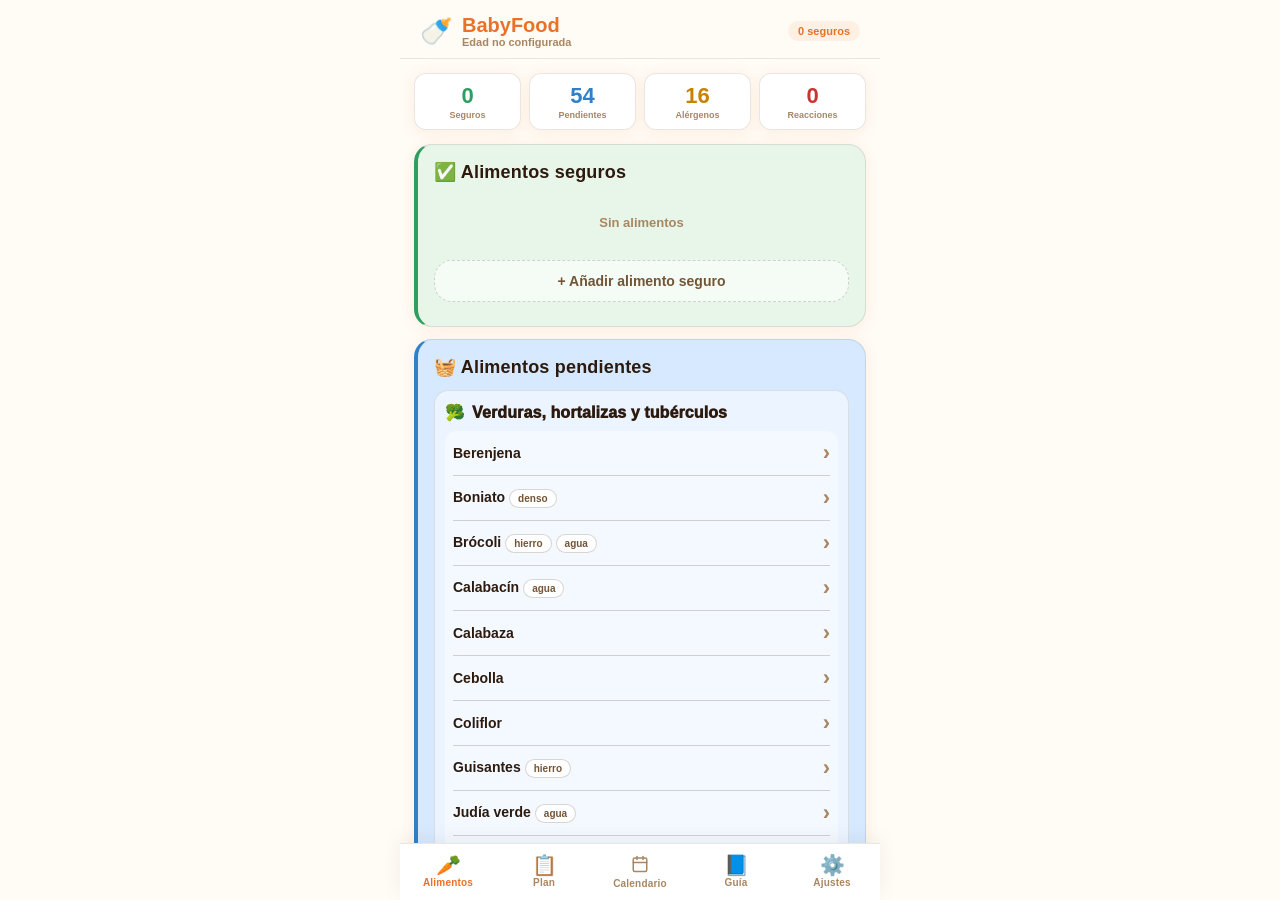
<file: index.html>
<!DOCTYPE html>
<html lang="es">
<head>
<meta charset="UTF-8"/>
<meta name="viewport" content="width=device-width, initial-scale=1.0, maximum-scale=1.0, user-scalable=no"/>
<meta name="theme-color" content="#FFFBF5"/>
<meta name="apple-mobile-web-app-capable" content="yes"/>
<meta name="apple-mobile-web-app-status-bar-style" content="default"/>
<meta name="apple-mobile-web-app-title" content="BabyFood"/>
<title>BabyFood</title>
<link rel="manifest" href="manifest.json?v=editable21"/>
<link rel="apple-touch-icon" href="icons/icon-192.png"/>
<link rel="stylesheet" href="style.css?v=editable21"/>
</head>
<body>
<div class="header"><div class="header-left"><div class="logo">🍼</div><div><div class="header-title">BabyFood</div><div class="header-sub" id="age-sub">Diario de alimentación</div></div></div><div class="header-chip" id="header-chip">Cargando...</div></div>
<div class="main" id="main-scroll">
  <div class="screen active" id="screen-alimentos">
    <div class="stats-row" id="stats-alimentos"></div>
    <div class="card safe-card"><div class="card-title">✅ Alimentos seguros</div><div id="safe-list"></div><button class="btn btn-full btn-dashed" style="margin-top:10px" onclick="openModal('modal-add-safe')">+ Añadir alimento seguro</button></div>
    <div class="card pending-card"><div class="card-title">🧺 Alimentos pendientes</div><div id="pending-list"></div><button class="btn btn-full btn-dashed" style="margin-top:10px" onclick="openModal('modal-add-pending')">+ Añadir alimento pendiente</button></div>
    <div class="card dairy-card"><div class="card-title">🧀 Lácteos bloqueados</div><div id="dairy-list"></div><button class="btn btn-full btn-dashed" style="margin-top:10px" onclick="openModal('modal-add-dairy')">+ Añadir lácteo</button></div>
    <div class="card reaction-card"><div class="card-title" style="justify-content:space-between"><span>🚫 Reacciones</span><button class="btn btn-sm" onclick="openReactionHistory()">Historial</button></div><div id="reactions-list"></div><button class="btn btn-full btn-dashed" style="margin-top:10px" onclick="openModal('modal-add-reaction')">+ Añadir reacción manualmente</button></div>
  </div>
  <div class="screen" id="screen-plan"><div id="plan-content"></div></div>
  <div class="screen" id="screen-calendario"><div class="card"><div class="cal-nav"><button class="btn btn-sm" onclick="changeMonth(-1)">← Ant</button><span class="cal-month" id="cal-month-label"></span><button class="btn btn-sm" onclick="changeMonth(1)">Sig →</button></div><div class="cal-grid" id="cal-headers"></div><div class="cal-grid" id="cal-cells" style="margin-top:4px"></div></div><div style="display:flex;gap:8px;margin-bottom:12px;flex-wrap:wrap"><span style="font-size:11px;font-weight:900;color:var(--text3)">Leyenda:</span><span class="badge b-pending">Normal</span><span class="badge b-allergen">Alérgeno</span><span class="badge b-reaction">Reacción</span></div><button class="btn btn-full btn-primary" onclick="openReportModal()">📊 Generar informe</button><button class="btn btn-full" onclick="toggleMonthNotes()">📝 Notas del mes</button><div id="day-detail"></div></div>
  <div class="screen" id="screen-guia"><div id="guia-content"></div></div>
  <div class="screen" id="screen-ajustes"><div class="card"><div class="card-title">👶 Datos del bebé</div><div class="field"><div class="field-label">Fecha de nacimiento</div><input type="date" id="settings-birthdate"></div><button class="btn btn-full btn-primary" onclick="saveBirthDateFromSettings()">Guardar fecha</button></div><div class="card"><div class="card-title">💾 Copia de seguridad</div><button class="btn btn-full btn-primary" onclick="exportData()">⬇️ Exportar datos</button></div><div class="card"><div class="card-title">📂 Restaurar datos</div><label class="btn btn-full" style="display:block;text-align:center;cursor:pointer;border-style:dashed">⬆️ Importar datos<input type="file" id="import-file" accept=".json" style="display:none" onchange="importData(this)"/></label></div><div class="card"><div class="card-title" style="color:var(--red)">⚠️ Zona peligrosa</div><button class="btn btn-full btn-danger" onclick="clearPlanCalendar()">🧹 Borrar Plan y Calendario</button><button class="btn btn-full btn-danger" onclick="resetAllData()">🗑️ Borrar todos los datos</button></div></div>
</div>
<nav class="nav"><button class="nav-btn active" id="nav-alimentos" onclick="showScreen('alimentos')"><span class="nav-icon">🥕</span><span class="nav-label">Alimentos</span></button><button class="nav-btn" id="nav-plan" onclick="showScreen('plan')"><span class="nav-icon">📋</span><span class="nav-label">Plan</span></button><button class="nav-btn" id="nav-calendario" onclick="showScreen('calendario')"><span class="nav-icon">
<svg width="18" height="18" viewBox="0 0 24 24" fill="none" stroke="currentColor" stroke-width="2" stroke-linecap="round" stroke-linejoin="round">
<rect x="3" y="4" width="18" height="18" rx="2"></rect>
<line x1="16" y1="2" x2="16" y2="6"></line>
<line x1="8" y1="2" x2="8" y2="6"></line>
<line x1="3" y1="10" x2="21" y2="10"></line>
</svg>
</span><span class="nav-label">Calendario</span></button><button class="nav-btn" id="nav-guia" onclick="showScreen('guia')"><span class="nav-icon">📘</span><span class="nav-label">Guía</span></button><button class="nav-btn" id="nav-ajustes" onclick="showScreen('ajustes')"><span class="nav-icon">⚙️</span><span class="nav-label">Ajustes</span></button></nav>

<!-- Modales -->
<div class="modal-overlay" id="modal-add-safe"><div class="modal-sheet"><div class="modal-handle"></div><div class="modal-title">Añadir alimento seguro</div><div class="field"><div class="field-label">Nombre</div><input type="text" id="safe-name" placeholder="Ej: Calabaza"/></div><div class="field"><div class="field-label">Categoría</div><select id="safe-cat"><option value="verdura">🥦 Verduras, hortalizas y tubérculos</option><option value="cereal">🌾 Cereales</option><option value="proteina">🍗 Proteínas</option><option value="fruta">🍎 Frutas</option></select></div><div class="checks"><label><input type="checkbox" id="safe-iron"> Hierro</label><label><input type="checkbox" id="safe-latex"> Látex</label><label><input type="checkbox" id="safe-allergen"> Alérgeno</label><label><input type="checkbox" id="safe-dense"> Denso</label><label><input type="checkbox" id="safe-hydrating"> Agua</label></div><button class="btn btn-full btn-success" onclick="addSafeFood()">Añadir como seguro</button><button class="btn btn-full" onclick="closeModal('modal-add-safe')">Cancelar</button></div></div>
<div class="modal-overlay" id="modal-add-pending"><div class="modal-sheet"><div class="modal-handle"></div><div class="modal-title">Añadir alimento pendiente</div><div class="field"><div class="field-label">Nombre</div><input type="text" id="pending-name" placeholder="Ej: Calabacín"/></div><div class="field"><div class="field-label">Categoría</div><select id="pending-cat"><option value="verdura">🥦 Verduras, hortalizas y tubérculos</option><option value="cereal">🌾 Cereales</option><option value="proteina">🍗 Proteínas</option><option value="fruta">🍎 Frutas</option></select></div><div class="checks"><label><input type="checkbox" id="pending-iron"> Hierro</label><label><input type="checkbox" id="pending-latex"> Látex</label><label><input type="checkbox" id="pending-allergen"> Alérgeno</label><label><input type="checkbox" id="pending-dense"> Denso</label><label><input type="checkbox" id="pending-hydrating"> Agua</label></div><button class="btn btn-full btn-primary" onclick="addPendingFood()">Añadir como pendiente</button><button class="btn btn-full" onclick="closeModal('modal-add-pending')">Cancelar</button></div></div>
<div class="modal-overlay" id="modal-add-dairy"><div class="modal-sheet"><div class="modal-handle"></div><div class="modal-title">Añadir lácteo</div><div class="field"><div class="field-label">Nombre</div><input type="text" id="dairy-name" placeholder="Ej: Yogur natural"/></div><div class="field"><div class="field-label">Disponible desde</div><select id="dairy-age"><option value="9">9 meses</option><option value="12">12 meses</option></select></div><button class="btn btn-full btn-primary" onclick="addDairyFood()">Añadir lácteo</button><button class="btn btn-full" onclick="closeModal('modal-add-dairy')">Cancelar</button></div></div>
<div class="modal-overlay" id="modal-add-allergen"><div class="modal-sheet"><div class="modal-handle"></div><div class="modal-title">Añadir alérgeno</div><div class="field"><div class="field-label">Selecciona de la lista común</div><select id="allergen-preset-select"><option value="">Selecciona...</option></select></div><div class="field"><div class="field-label">O escribe uno nuevo</div><input type="text" id="allergen-custom" placeholder="Nombre del alérgeno..."/></div><div class="field"><div class="field-label">Categoría</div><select id="allergen-cat"><option value="verdura">🥦 Verduras, hortalizas y tubérculos</option><option value="cereal">🌾 Cereales</option><option value="proteina">🍗 Proteínas</option><option value="fruta">🍎 Frutas</option></select></div><div class="checks"><label><input type="checkbox" id="allergen-iron"> Hierro</label><label><input type="checkbox" id="allergen-latex"> Látex</label><label><input type="checkbox" id="allergen-dense"> Denso</label><label><input type="checkbox" id="allergen-hydrating"> Agua</label></div><button class="btn btn-full btn-amber" onclick="addAllergenToPool()">Añadir a alérgenos</button><button class="btn btn-full" onclick="closeModal('modal-add-allergen')">Cancelar</button></div></div>
<div class="modal-overlay" id="modal-add-reaction"><div class="modal-sheet"><div class="modal-handle"></div><div class="modal-title">Registrar reacción</div><div class="field"><div class="field-label">Alimento</div><select id="reaction-food-select"><option value="">Selecciona alimento...</option></select></div><div class="field"><input type="text" id="reaction-food-custom" placeholder="O escribe uno nuevo..."/></div><button class="btn btn-full btn-danger" onclick="addReactionManual()">Registrar reacción</button><button class="btn btn-full" onclick="closeModal('modal-add-reaction')">Cancelar</button></div></div>
<div class="modal-overlay" id="modal-setup-plan"><div class="modal-sheet"><div class="modal-handle"></div><div class="modal-title">Configurar plan mensual</div><div class="info-box info-blue">La app generará bloques de 3 días. Si el mes ya tiene plan, podrás rehacer solo ese mes.</div><div id="under-six-warning"></div><div id="plan-filter-box"></div><div class="field"><div class="field-label">Fecha de inicio</div><input type="date" id="plan-start-date"/></div><button class="btn btn-full btn-primary" onclick="generatePlan()">Generar plan</button><button class="btn btn-full" onclick="closeModal('modal-setup-plan')">Cancelar</button></div></div>
<div class="modal-overlay" id="modal-block-detail"><div class="modal-sheet"><div class="modal-handle"></div><div class="modal-title" id="block-detail-title"></div><div id="block-detail-content"></div></div></div>
<div class="modal-overlay" id="modal-day"><div class="modal-sheet"><div class="modal-handle"></div><div class="modal-title" id="modal-day-title"></div><div id="modal-day-content"></div><button class="btn btn-full" style="margin-top:8px" onclick="closeModal('modal-day')">Cerrar</button></div></div>

<div class="modal-overlay" id="modal-edit-food"><div class="modal-sheet"><div class="modal-handle"></div><div class="modal-title">Editar alimento</div><input type="hidden" id="edit-original-name"/><div class="info-box info-blue" id="edit-food-current"></div><div class="field"><div class="field-label">Nombre</div><input type="text" id="edit-food-name" placeholder="Nombre del alimento"/></div><div class="field"><div class="field-label">Categoría</div><select id="edit-food-cat"><option value="verdura">🥦 Verduras, hortalizas y tubérculos</option><option value="cereal">🌾 Cereales</option><option value="proteina">🍗 Proteínas</option><option value="fruta">🍎 Frutas</option></select></div><div class="checks"><label><input type="checkbox" id="edit-food-iron"> Hierro</label><label><input type="checkbox" id="edit-food-latex"> Látex</label><label><input type="checkbox" id="edit-food-allergen"> Alérgeno</label><label><input type="checkbox" id="edit-food-dense"> Denso</label><label><input type="checkbox" id="edit-food-hydrating"> Agua</label></div><div id="edit-food-actions"></div><button class="btn btn-full btn-primary" onclick="saveEditedFood()">Guardar cambios</button><button class="btn btn-full" onclick="closeModal('modal-edit-food')">Cancelar</button></div></div>
<div class="modal-overlay" id="modal-report"><div class="modal-sheet"><div class="modal-handle"></div><div class="modal-title">Resumen por fechas</div><div class="field"><div class="field-label">Desde</div><input type="date" id="report-start"/></div><div class="field"><div class="field-label">Hasta</div><input type="date" id="report-end"/></div><button class="btn btn-full btn-primary" onclick="generateDateReport()">Generar resumen</button><button class="btn btn-full" onclick="copyReport()">Copiar resumen</button><div id="report-output" style="margin-top:10px"></div><button class="btn btn-full" style="margin-top:8px" onclick="closeModal('modal-report')">Cerrar</button></div></div>
<div class="modal-overlay" id="modal-birthdate"><div class="modal-sheet"><div class="modal-handle"></div><div class="modal-title">Fecha de nacimiento del bebé</div><div class="info-box info-blue">La app usa la edad para mostrar recomendaciones y desbloquear alimentos por edad.</div><div class="field"><div class="field-label">Fecha de nacimiento</div><input type="date" id="baby-birthdate"/></div><button class="btn btn-full btn-primary" onclick="saveBabyBirthDate()">Guardar y empezar</button><button class="btn btn-full" onclick="skipBirthDateSetup()">Ahora no</button></div></div>

<script src="app.js?v=editable21"></script>
</body>
</html>
</file>
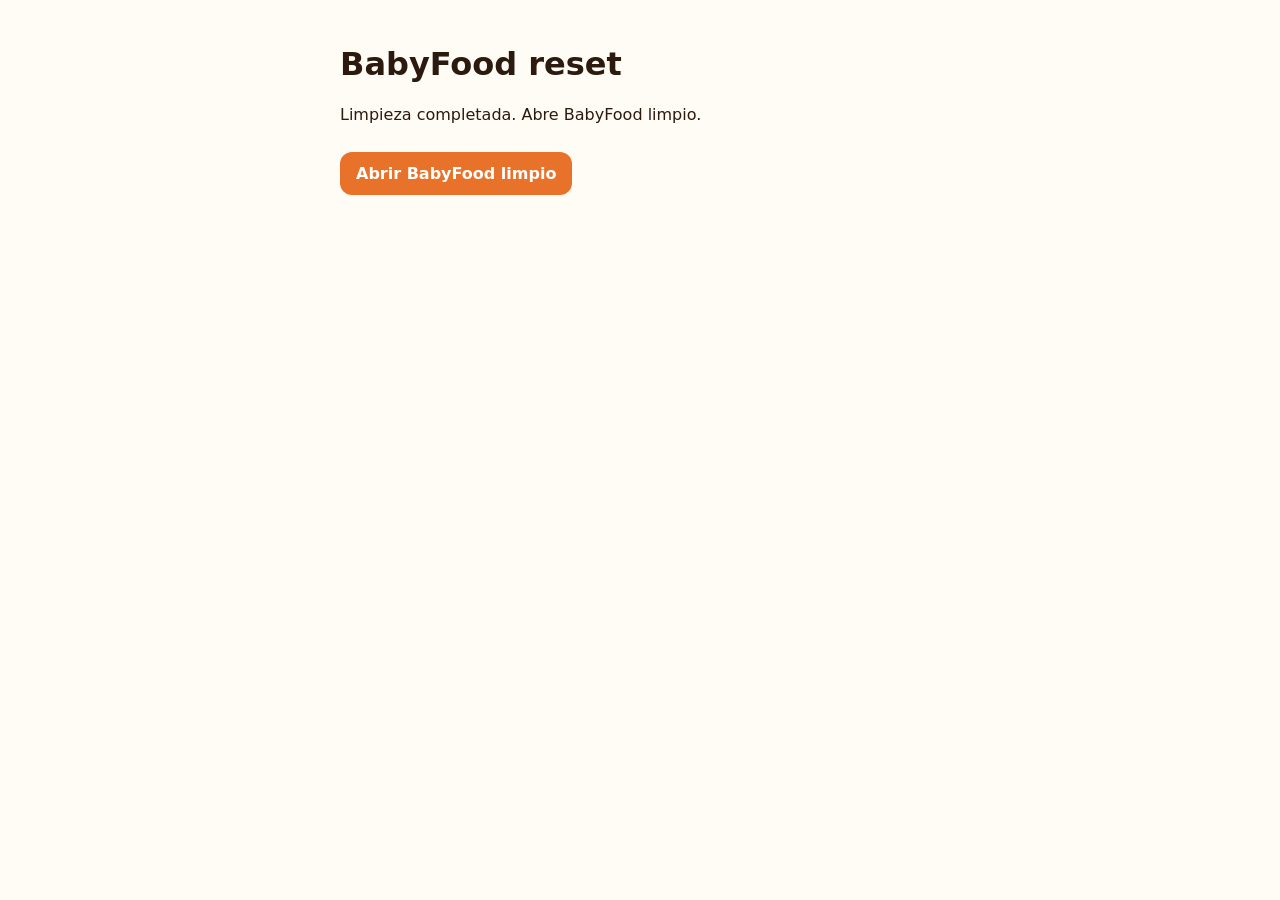
<file: reset.html>
<!doctype html><html lang='es'><head><meta charset='utf-8'><meta name='viewport' content='width=device-width,initial-scale=1'><title>Reset BabyFood</title><style>body{font-family:system-ui;padding:24px;background:#FFFBF5;color:#2C1A0E;max-width:600px;margin:auto}button,a{display:inline-block;margin-top:12px;padding:12px 16px;border-radius:12px;background:#E8722A;color:white;text-decoration:none;border:0;font-weight:800}</style></head><body><h1>BabyFood reset</h1><p id='msg'>Limpiando service workers y cachés antiguas...</p><a href='./index.html?clean=editable21'>Abrir BabyFood limpio</a><script>(async()=>{try{if('serviceWorker' in navigator){const regs=await navigator.serviceWorker.getRegistrations(); await Promise.all(regs.map(r=>r.unregister()));} if(window.caches){const keys=await caches.keys(); await Promise.all(keys.map(k=>caches.delete(k)));} document.getElementById('msg').textContent='Limpieza completada. Abre BabyFood limpio.';}catch(e){document.getElementById('msg').textContent='Limpieza parcial: '+e.message;}})();</script></body></html>
</file>
<file: style.css>
:root{--bg:#FFFBF5;--surface:#fff;--text:#2C1A0E;--text2:#735536;--text3:#A98662;--accent:#E8722A;--accent-light:#FEF0E3;--green:#2F9E61;--green-light:#E8F5E9;--blue:#2F80C9;--blue-light:#E3F2FD;--amber:#C98200;--amber-light:#FFF4D6;--red:#C93434;--red-light:#FDEAEA;--purple:#7B4FB4;--purple-light:#F3E5F5;--border:rgba(44,26,14,.10);--border2:rgba(44,26,14,.18);--radius:18px;--radius-sm:12px;--shadow:0 2px 14px rgba(232,114,42,.10)}
*{box-sizing:border-box;margin:0;padding:0;-webkit-tap-highlight-color:transparent} html,body{height:100%;background:var(--bg);font-family:-apple-system,BlinkMacSystemFont,'Segoe UI',Arial,sans-serif;color:var(--text);overflow:hidden;font-size:15px} body{display:flex;flex-direction:column;max-width:480px;margin:0 auto;position:relative}
.header{padding:14px 20px 10px;background:var(--bg);display:flex;align-items:center;justify-content:space-between;flex-shrink:0;border-bottom:.5px solid var(--border)}.header-left{display:flex;align-items:center;gap:10px}.logo{font-size:26px}.header-title{font-size:20px;font-weight:800;color:var(--accent)}.header-sub{font-size:11px;color:var(--text3);font-weight:700;margin-top:-1px}.header-chip{background:var(--accent-light);color:var(--accent);font-size:11px;font-weight:800;padding:4px 10px;border-radius:20px}.main{flex:1;overflow-y:auto;padding:14px 14px 90px;-webkit-overflow-scrolling:touch}.nav{position:fixed;bottom:0;left:50%;transform:translateX(-50%);width:100%;max-width:480px;background:var(--surface);border-top:.5px solid var(--border);display:flex;padding:6px 0 max(6px,env(safe-area-inset-bottom));z-index:50;box-shadow:0 -4px 20px rgba(44,26,14,.06)}.nav-btn{flex:1;display:flex;flex-direction:column;align-items:center;gap:2px;background:none;border:none;cursor:pointer;padding:5px 2px;color:var(--text3);transition:color .2s}.nav-btn.active{color:var(--accent)}.nav-icon{font-size:20px;line-height:1}.nav-label{font-size:10px;font-weight:800;letter-spacing:.2px}.screen{display:none}.screen.active{display:block}
.card{background:var(--surface);border:.5px solid var(--border);border-radius:var(--radius);padding:16px;margin-bottom:12px;box-shadow:var(--shadow)}.card.safe-card{background:var(--green-light);border-left:4px solid var(--green)}.card.pending-card{background:#D6E9FF;border-left:4px solid var(--blue)}.card.dairy-card{background:var(--purple-light)}.card.allergen-card{background:var(--amber-light)}.card.reaction-card{background:var(--red-light)}.card-title{font-size:18px;font-weight:900;letter-spacing:.2px;color:var(--text);margin-bottom:12px;display:flex;align-items:center;gap:6px}.mini-title{font-size:11px;font-weight:800;letter-spacing:.7px;text-transform:uppercase;color:var(--text3);margin-bottom:8px}.stats-row{display:grid;grid-template-columns:repeat(4,1fr);gap:8px;margin-bottom:14px}.stat{background:var(--surface);border:.5px solid var(--border);border-radius:var(--radius-sm);padding:9px 6px;text-align:center;box-shadow:var(--shadow)}.stat-n{font-size:22px;font-weight:900;color:var(--accent)}.stat-l{font-size:9px;font-weight:800;color:var(--text3);margin-top:1px}.badge{display:inline-block;font-size:10px;font-weight:800;padding:3px 8px;border-radius:20px;margin-left:4px}.b-safe{background:#D7F0DF;color:#195B34}.b-pending{background:#D8ECFF;color:#195C94}.b-allergen{background:#FFE7A8;color:#7A5000}.b-reaction{background:#FFD8D8;color:#7A1A1A}.b-tag{background:var(--surface);color:var(--text2);border:1px solid var(--border2)}.b-gray{background:#f4eee7;color:var(--text2)}
.food-row{display:flex;align-items:center;justify-content:space-between;padding:9px 0;border-bottom:.5px solid var(--border2)}.food-row:last-child{border-bottom:none}.food-name{font-size:14px;font-weight:800}.food-meta{font-size:11px;color:var(--text3);margin-top:2px}.food-actions{display:flex;gap:5px;align-items:center;flex-shrink:0;margin-left:8px;flex-wrap:wrap;justify-content:flex-end}.btn{border:1.5px solid var(--border2);background:rgba(255,255,255,.8);border-radius:var(--radius-sm);padding:8px 14px;font-size:13px;font-weight:800;font-family:inherit;cursor:pointer;color:var(--text);transition:transform .12s}.btn:active{transform:scale(.96)}.btn-primary{background:var(--accent);border-color:var(--accent);color:#fff}.btn-success{background:var(--green);border-color:var(--green);color:#fff}.btn-danger{border-color:var(--red);color:var(--red);background:#fff}.btn-amber{background:var(--amber);border-color:var(--amber);color:#fff}.btn-sm{padding:4px 9px;font-size:11px;border-radius:8px;border-width:1px}.btn-full{width:100%;padding:12px;font-size:14px;border-radius:var(--radius);margin-bottom:8px}.btn-dashed{border-style:dashed;color:var(--text2);background:rgba(255,255,255,.55)}
input[type=text],input[type=date],select,textarea{width:100%;border:1.5px solid var(--border2);border-radius:var(--radius-sm);padding:10px 12px;font-size:14px;font-family:inherit;font-weight:700;background:var(--surface);color:var(--text);outline:none;-webkit-appearance:none}input:focus,select:focus,textarea:focus{border-color:var(--accent)}.field{margin-bottom:10px}.field-label{font-size:11px;font-weight:900;color:var(--text3);text-transform:uppercase;letter-spacing:.5px;margin-bottom:5px}.checks{display:flex;gap:10px;flex-wrap:wrap;margin:8px 0}.checks label{font-size:13px;font-weight:800;color:var(--text2);background:#fff;border:1px solid var(--border);border-radius:20px;padding:6px 10px}.cat-box{background:rgba(255,255,255,.52);border:1px solid var(--border);border-radius:14px;margin:10px 0;padding:8px 10px}.cat-header{font-size:16px;font-weight:950;color:var(--text);padding:4px 0 9px;display:flex;align-items:center;gap:7px;letter-spacing:.1px}.cat-items{background:rgba(255,255,255,.45);border-radius:11px;padding:0 8px}.cat-box:first-child{margin-top:0}.info-box{border-radius:var(--radius-sm);padding:10px 12px;font-size:12px;font-weight:700;margin-bottom:10px;line-height:1.5}.info-amber{background:#FFE9B3;color:#755000}.info-green{background:#DCF3E5;color:#145B35}.info-red{background:#FFDADA;color:#7A1A1A}.info-blue{background:#DBEEFF;color:#195C94}.info-purple{background:#EFE0FF;color:#5A348C}.empty{text-align:center;padding:20px 12px;color:var(--text3);font-size:13px;font-weight:700}.section-title{font-size:14px;font-weight:900;color:var(--text2);margin:16px 0 8px;display:flex;align-items:center;gap:6px}
.cal-nav{display:flex;align-items:center;justify-content:space-between;margin-bottom:12px;gap:8px}.cal-month{font-size:17px;font-weight:900}.cal-grid{display:grid;grid-template-columns:repeat(7,1fr);gap:3px}.cal-dh{text-align:center;font-size:10px;font-weight:900;color:var(--text3);padding:3px 0}.cal-cell{aspect-ratio:1;border-radius:10px;border:1px solid transparent;display:flex;flex-direction:column;align-items:center;justify-content:center;cursor:pointer;position:relative;background:#fff8ef;transition:all .15s}.cal-cell.today{border-color:var(--accent);border-width:2px}.cal-cell.c-normal{background:#DDEFFF}.cal-cell.c-allergen{background:#FFE7A8}.cal-cell.c-reaction{background:#FFD8D8}.cal-cell.c-empty{background:transparent;border:none;cursor:default}.cal-cell.c-past{opacity:.7}.cnum{font-size:11px;font-weight:900;color:var(--text)}.ctype{font-size:7px;font-weight:900;color:var(--text3);line-height:1}.block-card{border-radius:var(--radius);padding:14px;margin-bottom:10px;border:.5px solid var(--border);cursor:pointer}.block-normal{background:#DDEFFF}.block-allergen{background:#FFE7A8}.block-title{font-size:14px;font-weight:900;margin-bottom:6px;display:flex;align-items:center;gap:6px}.block-dates{font-size:11px;color:var(--text3);font-weight:800;margin-bottom:8px}.block-foods{display:flex;flex-wrap:wrap;gap:5px}.block-food-tag{display:inline-flex;align-items:center;gap:4px;padding:4px 10px;border-radius:20px;font-size:12px;font-weight:800;background:rgba(255,255,255,.75)}.block-food-new{background:var(--accent);color:#fff}.modal-overlay{position:fixed;inset:0;background:rgba(0,0,0,.45);display:flex;align-items:flex-end;justify-content:center;z-index:200;opacity:0;pointer-events:none;transition:opacity .25s}.modal-overlay.open{opacity:1;pointer-events:all}.modal-sheet{background:var(--surface);border-radius:24px 24px 0 0;padding:20px 18px max(20px,env(safe-area-inset-bottom));width:100%;max-width:480px;max-height:88vh;overflow-y:auto;transform:translateY(100%);transition:transform .3s cubic-bezier(.4,0,.2,1)}.modal-overlay.open .modal-sheet{transform:translateY(0)}.modal-handle{width:36px;height:4px;background:var(--border2);border-radius:2px;margin:0 auto 16px}.modal-title{font-size:18px;font-weight:900;margin-bottom:14px}.divider{height:.5px;background:var(--border);margin:14px 0}.guide-item{margin-bottom:10px}.guide-btn{width:100%;border:1px solid var(--border2);background:var(--surface2,#FFF5E9);color:var(--text);border-radius:var(--radius-sm);padding:12px;text-align:left;font-size:14px;font-weight:900;cursor:pointer}.guide-content{display:none;background:#fff;border:1px solid var(--border);border-radius:var(--radius-sm);padding:12px;margin-top:6px;font-size:13px;line-height:1.55;color:var(--text2)}.guide-content ul{padding-left:18px;margin:8px 0}.guide-content li{margin-bottom:5px}.report-box{white-space:pre-wrap;background:#fff;border:1px solid var(--border);border-radius:var(--radius-sm);padding:12px;font-size:13px;line-height:1.55;color:var(--text2)}

.food-row-click{cursor:pointer;gap:8px}.food-row-click:hover{background:rgba(255,255,255,.45);border-radius:10px;padding-left:6px;padding-right:6px}.food-chevron{font-size:22px;font-weight:900;color:var(--text3);padding-left:8px}.food-name .badge{vertical-align:middle}
.block-food-edit-wrap{display:inline-flex;flex-direction:column;align-items:flex-start;gap:4px;max-width:100%}.block-swap-inline{width:100%;min-width:190px;margin:2px 0 6px}.block-swap-inline select{font-size:12px;padding:8px 10px;border-radius:10px;background:#fff}.modal-title{display:flex;align-items:center;justify-content:space-between;gap:8px}.modal-title .btn{margin-left:auto}

/* Editable v6 */
.block-food-edit-wrap{position:relative;display:inline-flex;flex-direction:column;align-items:flex-start;gap:4px}
.block-food-edit{border:0;cursor:pointer;background:rgba(255,255,255,.75);font-family:inherit}
.block-food-edit.block-food-new{background:var(--accent);color:#fff}
.block-swap-inline{background:#fff;border:1px solid var(--border2);border-radius:14px;padding:6px;box-shadow:0 8px 22px rgba(44,26,14,.12);min-width:145px;z-index:5}
.block-swap-option{display:block;width:100%;border:0;background:transparent;text-align:left;padding:8px 10px;border-radius:10px;font-size:13px;font-weight:800;color:var(--text);font-family:inherit;cursor:pointer}
.block-swap-option:active{background:var(--accent-light)}
.block-title-line{display:flex;align-items:center;justify-content:space-between;gap:10px;margin-bottom:10px}
.block-title-line .modal-title{margin-bottom:0}
.save-icon-btn{width:34px;height:34px;display:inline-flex;align-items:center;justify-content:center;border-radius:12px;padding:0;font-size:16px}


/* Editable v8: selector flotante minimalista */
.block-food-edit-wrap{position:relative;display:inline-flex;align-items:flex-start;overflow:visible;z-index:1}
.block-food-edit-wrap:has(.block-swap-inline){z-index:80}
.block-swap-inline{position:absolute;left:0;top:calc(100% + 4px);width:max-content;min-width:150px;max-width:260px;max-height:220px;overflow-y:auto;-webkit-overflow-scrolling:touch;scrollbar-width:none;background:#fff;border:1px solid var(--border);border-radius:14px;padding:5px;box-shadow:0 10px 28px rgba(44,26,14,.16);z-index:9999;margin:0}
.block-swap-inline::-webkit-scrollbar{display:none;width:0;height:0}
.block-swap-option{display:block;width:100%;border:0;background:transparent;text-align:left;padding:9px 11px;border-radius:10px;font-size:13px;font-weight:800;color:var(--text);font-family:inherit;cursor:pointer;white-space:nowrap}
.block-swap-option:active{background:var(--accent-light)}
.modal-sheet{overflow-y:auto;overflow-x:visible}
.block-foods{overflow:visible}

/* Editable v9: popover sin desplazar y scroll táctil real */
.block-swap-inline{max-height:185px;overflow-y:scroll;-webkit-overflow-scrolling:touch;overscroll-behavior:contain;touch-action:pan-y;scrollbar-width:none;pointer-events:auto;z-index:10000}
.block-swap-inline::-webkit-scrollbar{display:none;width:0;height:0}
.block-swap-option{min-height:36px;touch-action:manipulation}
.modal-overlay:not(.open) .block-swap-inline{display:none}


/* Editable v10: popover con lista completa por categoría y scroll táctil */
.block-swap-inline{max-height:min(320px,55vh);overflow-y:auto;-webkit-overflow-scrolling:touch;overscroll-behavior:contain;touch-action:pan-y;scrollbar-width:none;pointer-events:auto;z-index:10000}
.block-swap-inline::-webkit-scrollbar{display:none;width:0;height:0}
.block-swap-option{min-height:38px;touch-action:manipulation}


/* Editable v11: popover compacto: 5 opciones visibles, resto con scroll táctil oculto */
.block-swap-inline{max-height:190px;overflow-y:auto;-webkit-overflow-scrolling:touch;overscroll-behavior:contain;touch-action:pan-y;scrollbar-width:none;pointer-events:auto;z-index:10000;}
.block-swap-inline::-webkit-scrollbar{display:none;width:0;height:0;}
.block-swap-option{min-height:38px;touch-action:manipulation;}


/* Editable v12: popover compacto con 5 visibles, pero carga todas las opciones compatibles */
.block-swap-inline{max-height:198px;overflow-y:auto;-webkit-overflow-scrolling:touch;overscroll-behavior:contain;touch-action:pan-y;scrollbar-width:none;pointer-events:auto;z-index:10000;}
.block-swap-inline::-webkit-scrollbar{display:none;width:0;height:0;}
.block-swap-option{min-height:38px;touch-action:manipulation;}


/* Editable v13: icono minimalista de dados + toast */
.block-title-actions{margin-left:auto;display:inline-flex;align-items:center;gap:7px;flex-shrink:0}
.dice-random-btn{width:34px;height:34px;display:inline-flex;align-items:center;justify-content:center;border-radius:12px;padding:0;background:rgba(255,255,255,.72);border-color:var(--border2)}
.dice-icon{position:relative;width:24px;height:22px;display:inline-block}
.die{position:absolute;width:15px;height:15px;border-radius:4px;background:#fff;border:1.5px solid var(--text2);box-shadow:0 1px 3px rgba(44,26,14,.12)}
.die-back{left:0;top:5px;transform:rotate(-10deg);opacity:.95}
.die-six{right:0;top:1px;transform:rotate(8deg);border-color:var(--accent)}
.die .pip{position:absolute;width:2.8px;height:2.8px;border-radius:50%;background:var(--text2)}
.die-six .pip{background:var(--accent)}
.die .p1{left:3px;top:3px}.die .p2{right:3px;top:3px}.die .p3{left:3px;top:6.5px}.die .p4{right:3px;top:6.5px}.die .p5{left:3px;bottom:3px}.die .p6{right:3px;bottom:3px}
.die-back .p1{left:3px;top:3px}.die-back .p2{right:3px;bottom:3px}
.mini-toast{position:fixed;left:50%;bottom:calc(86px + env(safe-area-inset-bottom));transform:translateX(-50%) translateY(10px);background:rgba(44,26,14,.92);color:#fff;border-radius:999px;padding:8px 13px;font-size:12px;font-weight:900;letter-spacing:.1px;opacity:0;pointer-events:none;z-index:500;transition:opacity .18s,transform .18s;box-shadow:0 8px 24px rgba(44,26,14,.18);white-space:nowrap}
.mini-toast.show{opacity:1;transform:translateX(-50%) translateY(0)}

#modal-block-detail .modal-sheet > button[onclick="closeModal('modal-block-detail')"],#modal-day .modal-sheet > button[onclick="closeModal('modal-day')"]{display:none!important}

/* Editable v15: calendario usa mismo popover compacto del bloque */
#modal-day .block-swap-inline{max-height:198px;overflow-y:auto;-webkit-overflow-scrolling:touch;scrollbar-width:none;}
#modal-day .block-swap-inline::-webkit-scrollbar{display:none;width:0;height:0;}

/* Editable v16: calendario limpio, añadir alimento y popovers flotantes */
.day-add-wrap{position:relative;display:inline-flex;align-items:center;overflow:visible;z-index:90}
.day-add-wrap:has(.day-add-popover){z-index:100}
.day-add-btn{width:34px;height:34px;display:inline-flex;align-items:center;justify-content:center;border-radius:12px;padding:0;font-size:20px;line-height:1;background:rgba(255,255,255,.72);border-color:var(--border2);color:var(--accent)}
.day-add-popover{right:0;left:auto;min-width:230px;max-width:300px;max-height:240px;padding:6px}
.day-add-group{font-size:11px;font-weight:950;color:var(--accent);text-transform:uppercase;letter-spacing:.5px;padding:7px 9px 3px}
.day-add-cat{font-size:11px;font-weight:900;color:var(--text3);padding:7px 9px 2px}
#modal-day .block-swap-inline{max-height:198px;overflow-y:auto;-webkit-overflow-scrolling:touch;scrollbar-width:none;}
#modal-day .day-add-popover{max-height:240px;overflow-y:auto;-webkit-overflow-scrolling:touch;scrollbar-width:none;}
#modal-day .block-swap-inline::-webkit-scrollbar,#modal-day .day-add-popover::-webkit-scrollbar{display:none;width:0;height:0;}


/* Editable v20: modal de reacción encima, notas e indicador de reacción */
#modal-block-detail.open{z-index:360;}
#modal-add-reaction.open{z-index:370;}
.cal-cell.c-reaction{background:#FFD8D8!important;}
#day-detail .card-title{margin-bottom:10px;}
</file>
